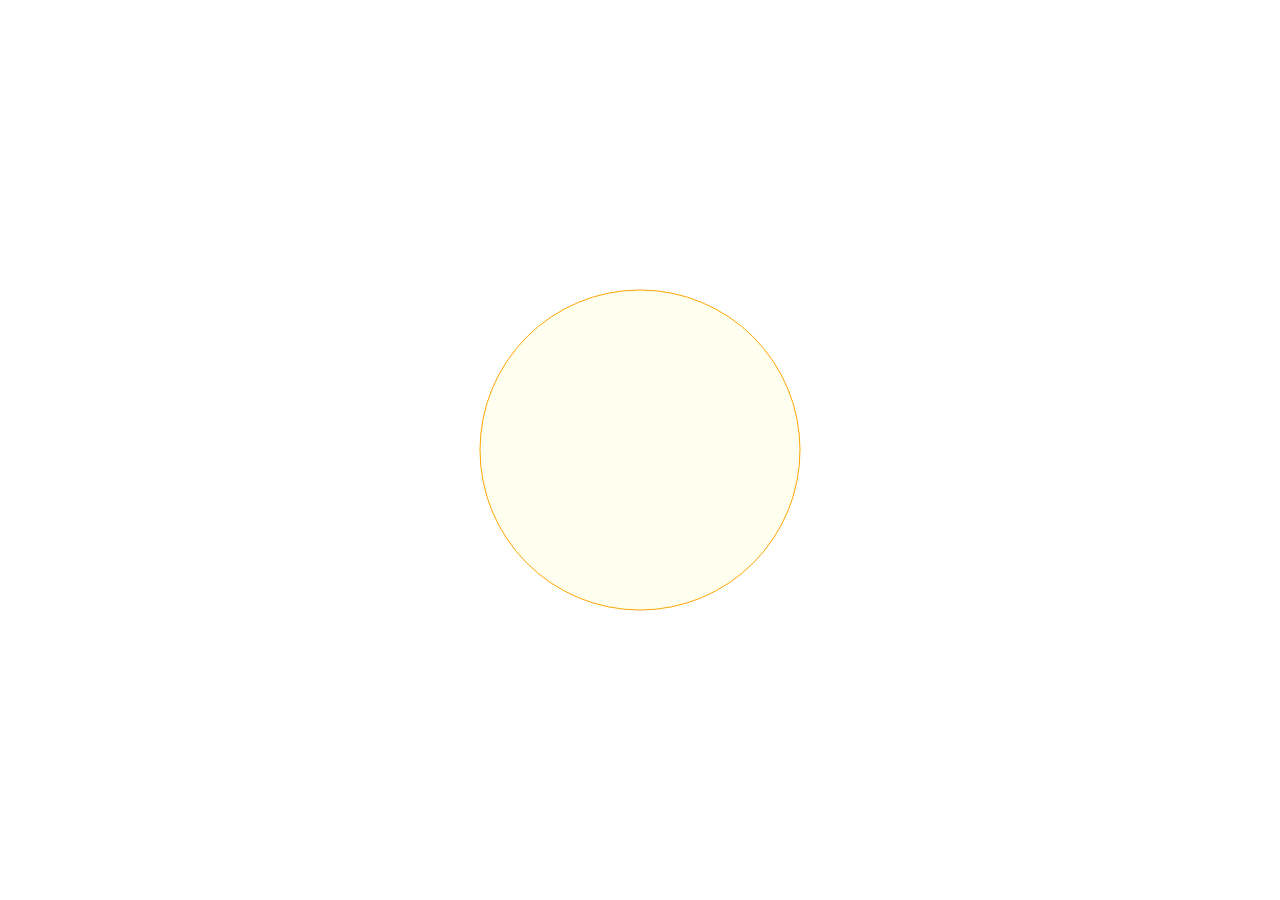
<file: circle-resize/index.html>
<html lang="en">
  <head>
    <meta charset="UTF-8" />
    <meta name="viewport" content="width=device-width, initial-scale=1.0" />
    <title>circle-resize</title>
    <link rel="stylesheet" href="styles.css" />
    <script src="scripts.js"></script>
  </head>
  <body>
    <main>
      <svg
        onpointermove="changeRadius(event, 'circle')"
        width="100vw"
        height="100vh"
      >
        <circle
          id="circle"
          cx="50%"
          cy="50%"
          r="160"
          fill="ivory"
          stroke="orange"
        />
      </svg>
    </main>
  </body>
</html>
</file>
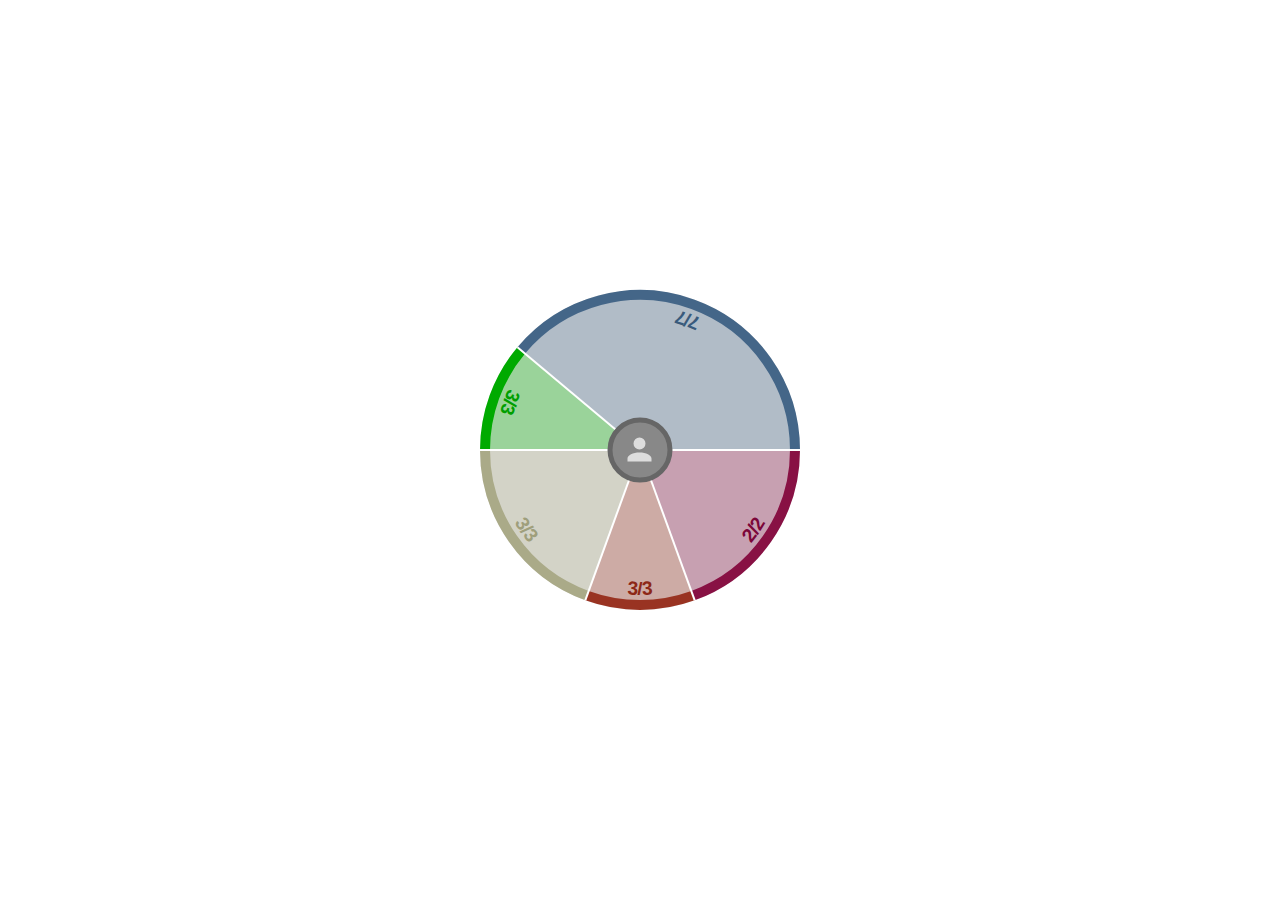
<file: partitioned-circle/index.html>
<html lang="en">
  <head>
    <meta charset="UTF-8" />
    <meta name="viewport" content="width=device-width, initial-scale=1.0" />
    <title>partioned-circle</title>
    <link rel="stylesheet" href="styles.css" />
    <script src="scripts.js"></script>
  </head>
  <body>
    <main style="margin-inline: auto">
      <svg width="360" height="360">
        <g
          id="main-group"
          transform="translate(180, 180)"
          onpointerup="{
            if (toggled) {
              let x = event.clientX;
              let y = event.clientY;
              let msg = `point: ${x} ${y}`;
              const mainGroup = document.getElementById('main-group');
              alert(document.elementFromPoint(x, y).id);
              up();
            }
          }"
        >
          <circle
            id="circle"
            fill="#AAA4"
            style="box-shadow: inset 0 -3em 3em rgba(0, 0, 0, 0.1)"
          />
          <g id="parts" />
          <g id="separators" />
          <g onpointerdown="down()" id="select">
            <circle r="30" fill="#888" stroke="#666" stroke-width="5" />
            <g transform="translate(-18.5, -18.5) scale(1.5)">
              <path
                fill="#DDD"
                d="M 12,4 
               A 4,4 0 0,1 16,8
               A 4,4 0 0,1 12,12
               A 4,4 0 0,1 8,8
               A 4,4 0 0,1 12,4
               M 12,14 C16.42,14 20,15.79 20,18V20H4V18C4,15.79 7.58,14 12,14Z"
              />
            </g>
          </g>
        </g>
      </svg>
    </main>
    <script>
      const center = { x: 0, y: 0 };
      const radius = 155;
      const minRadius = 40;
      const strokeWidth = 10;
      const svgStandard = "http://www.w3.org/2000/svg";
      let toggled = false;
      const parts = [
        {
          radius: radius,
          startAngle: -50,
          endAngle: 90,
          fill: "#44668855",
          stroke: "#446688",
          text: "#335577",
          members: [0.1, 0.4, 0.6, 0.8, 0.3, 0.6, 0.9],
        },
        {
          radius: radius,
          startAngle: 90,
          endAngle: 160,
          fill: "#88114455",
          stroke: "#881144",
          text: "#770033",
          members: [0.5, 0.6],
        },
        {
          radius: radius,
          startAngle: 160,
          endAngle: 200,
          fill: "#99332255",
          stroke: "#993322",
          text: "#882211",
          members: [0.8, 0.5, 0.75],
        },
        {
          radius: radius,
          startAngle: 200,
          endAngle: 270,
          fill: "#AAAA8855",
          stroke: "#AAAA88",
          text: "#999977",
          members: [0.9, 0.2, 0.15],
        },
        {
          radius: radius,
          startAngle: 270,
          endAngle: 310,
          fill: "#00AA0055",
          stroke: "#00AA00",
          text: "#009900",
          members: [0.9, 0.35, 0.95],
        },
      ];

      const up = () => (toggled = false);
      const down = () => (toggled = true);

      const partsGroup = document.getElementById("parts");
      const separatorGroup = document.getElementById("separators");

      document
        .getElementById("circle")
        .setAttribute("r", radius + strokeWidth / 2);

      parts.forEach((part, id) => {
        const group = document.createElementNS(svgStandard, "g");
        group.setAttribute("id", id);
        partsGroup.appendChild(group);

        const stroke = document.createElementNS(svgStandard, "path");
        const fill = document.createElementNS(svgStandard, "path");
        const separator = document.createElementNS(svgStandard, "path");
        const text = document.createElementNS(svgStandard, "text");

        group.appendChild(text);
        group.appendChild(fill);
        group.appendChild(stroke);
        separatorGroup.appendChild(separator);

        stroke.setAttribute("id", `${id}-stroke`);
        stroke.setAttribute("stroke", part.stroke);
        stroke.setAttribute("fill", "none");
        stroke.setAttribute("stroke-width", strokeWidth);

        text.setAttribute("dy", -10);
        text.setAttribute("fill", part.text);
        text.setAttribute("font-size", "1.2em");
        text.setAttribute("font-weight", "bold");
        text.setAttribute("font-family", "Arial, Helvetica, sans-serif");
        const textPath = document.createElementNS(svgStandard, "textPath");
        textPath.setAttribute("href", `#${id}-stroke`);
        textPath.setAttribute("side", "right");
        textPath.setAttribute("startOffset", "50%");
        textPath.setAttribute("text-anchor", "middle");
        textPath.textContent = `${part.members.length}/${part.members.length}`;
        text.appendChild(textPath);

        fill.setAttribute("id", `${id}-fill`);
        fill.setAttribute("fill", part.fill);

        separator.setAttribute("id", `${id}-separator`);
        separator.setAttribute("stroke", "white");
        separator.setAttribute("stroke-width", 2);

        stroke.setAttribute(
          "d",
          drawStroke(
            center.x,
            center.y,
            part.radius,
            part.startAngle,
            part.endAngle
          )
        );
        fill.setAttribute(
          "d",
          drawFill(
            center.x,
            center.y,
            part.radius,
            part.startAngle,
            part.endAngle
          )
        );
        separator.setAttribute(
          "d",
          drawSeparator(
            center.x,
            center.y,
            part.radius + strokeWidth / 2,
            part.startAngle
          )
        );

        const body = document.getElementsByTagName("body")[0];

        stroke.onpointermove = (event) => {
          if (!toggled) {
            onResize(
              event,
              body.clientWidth,
              body.clientHeight,
              minRadius,
              radius,
              part,
              stroke,
              fill,
              textPath
            );
          }
        };

        fill.onpointermove = (event) => {
          if (!toggled) {
            onResize(
              event,
              body.clientWidth,
              body.clientHeight,
              minRadius,
              radius,
              part,
              stroke,
              fill,
              textPath
            );
          }
        };
      });
    </script>
  </body>
</html>
</file>
<file: circle-resize/styles.css>
body {
  padding: 0;
  margin: 0;
}
.circle {
  border-radius: 100%;
}

main {
  height: 100vh;
  display: flex;
  justify-content: center;
  align-items: center;
}
</file>
<file: partitioned-circle/styles.css>
main,
body {
  padding: 0;
  margin: 0;
  height: 100%;
  overflow: hidden;
}
.circle {
  border-radius: 100%;
}

main {
  height: 100vh;
  display: flex;
  justify-content: center;
  align-items: center;
}
</file>
